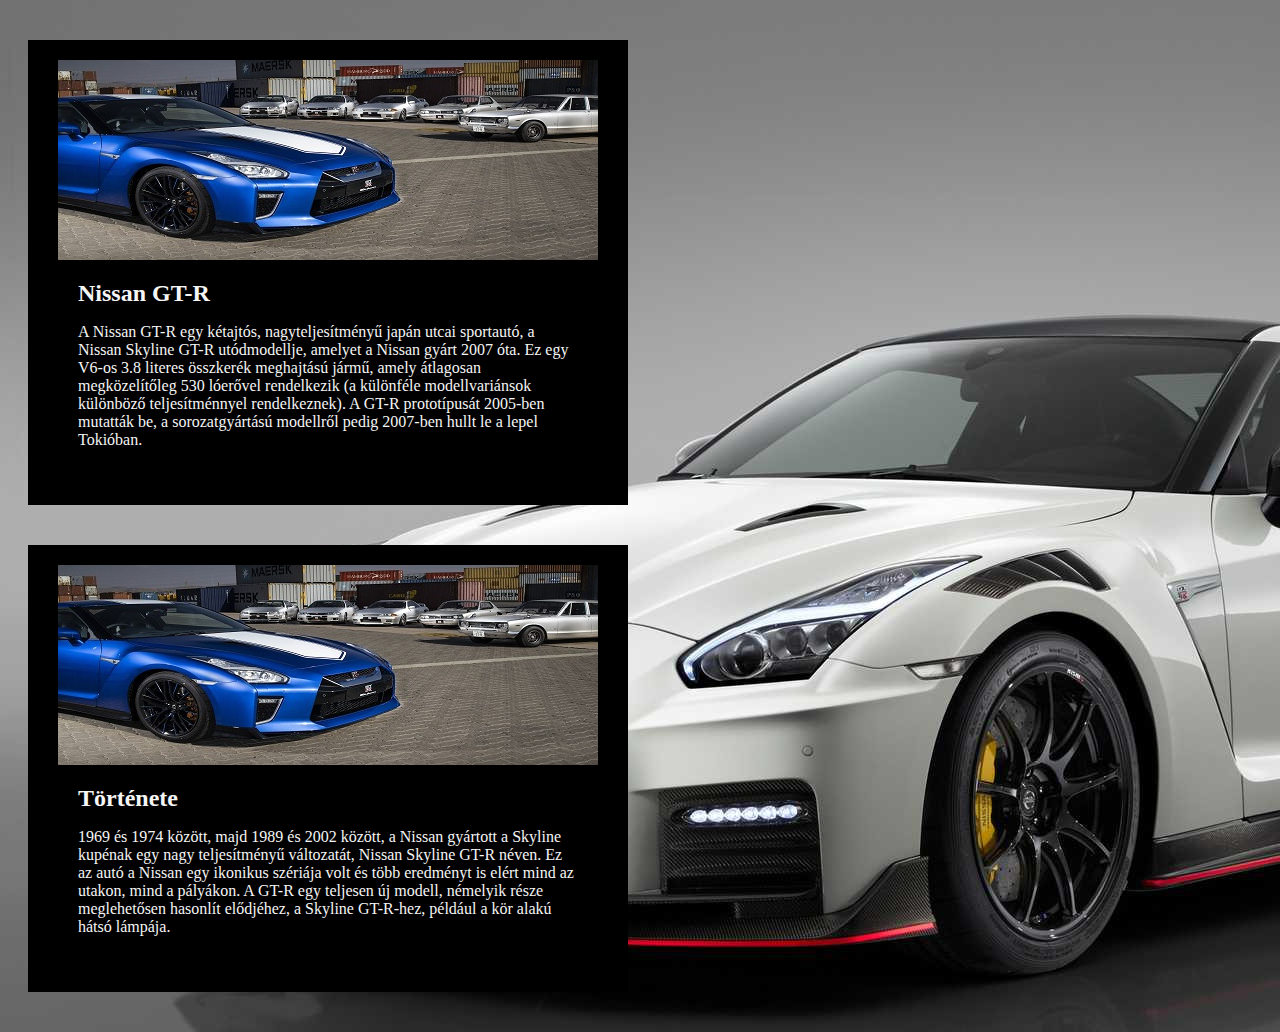
<file: index.html>
<!DOCTYPE html>
<html lang="hu">
<head>
    <link rel="stylesheet"  href="index.css">
    <meta charset="UTF-8">
    <meta name="viewport" content="width=device-width, initial-scale=1.0">
    <title>GT-R</title>
</head>
<body>
    <div class="box">
        <div class="header-image"></div>
        <div class="box-content">
            <h2>Nissan GT-R</h2>
    <p>A Nissan GT-R egy kétajtós, nagyteljesítményű japán utcai sportautó, a Nissan Skyline GT-R utódmodellje, amelyet a Nissan gyárt 2007 óta. Ez egy V6-os 3.8 literes összkerék meghajtású jármű, amely átlagosan megközelítőleg 530 lóerővel rendelkezik (a különféle modellvariánsok különböző teljesítménnyel rendelkeznek).

        A GT-R prototípusát 2005-ben mutatták be, a sorozatgyártású modellről pedig 2007-ben hullt le a lepel Tokióban.</p></div></div>
        <div class="box box-2">
            <div class="header-image"></div>
            <div class="box-content">
                <h2>Története</h2>
        <p>1969 és 1974 között, majd 1989 és 2002 között, a Nissan gyártott a Skyline kupénak egy nagy teljesítményű változatát, Nissan Skyline GT-R néven. Ez az autó a Nissan egy ikonikus szériája volt és több eredményt is elért mind az utakon, mind a pályákon.

            A GT-R egy teljesen új modell, némelyik része meglehetősen hasonlít elődjéhez, a Skyline GT-R-hez, például a kör alakú hátsó lámpája. </p></div></div>
</body>
</html>
</file>
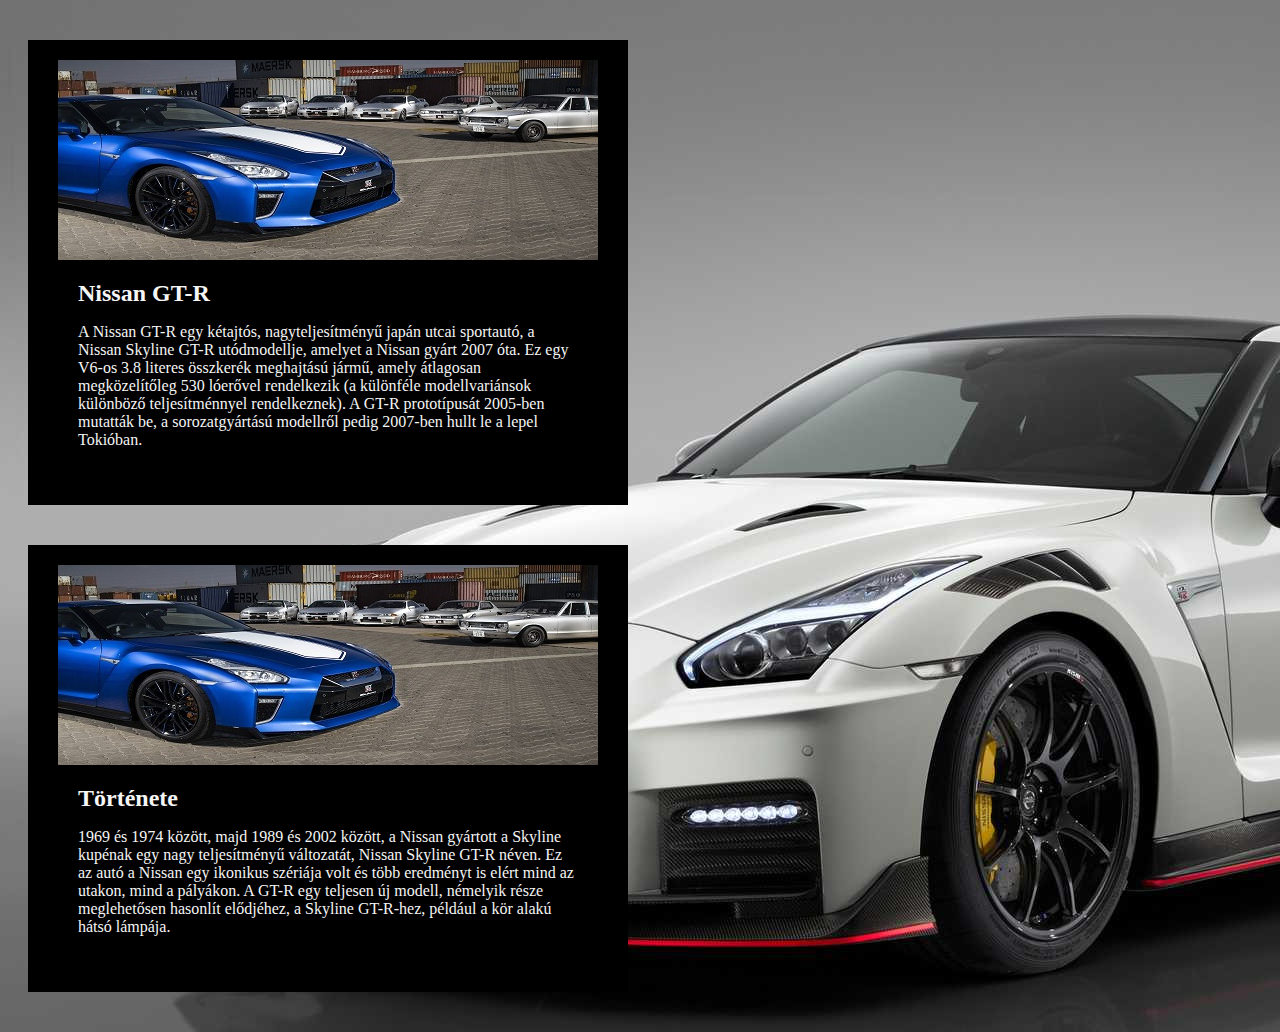
<file: gtr.html>
<!DOCTYPE html>
<html lang="hu">
<head>
    <link rel="stylesheet"  href="index.css">
    <meta charset="UTF-8">
    <meta name="viewport" content="width=device-width, initial-scale=1.0">
    <title>GT-R</title>
</head>
<body>
    <div class="box">
        <div class="header-image"></div>
        <div class="box-content">
            <h2>Nissan GT-R</h2>
    <p>A Nissan GT-R egy kétajtós, nagyteljesítményű japán utcai sportautó, a Nissan Skyline GT-R utódmodellje, amelyet a Nissan gyárt 2007 óta. Ez egy V6-os 3.8 literes összkerék meghajtású jármű, amely átlagosan megközelítőleg 530 lóerővel rendelkezik (a különféle modellvariánsok különböző teljesítménnyel rendelkeznek).

        A GT-R prototípusát 2005-ben mutatták be, a sorozatgyártású modellről pedig 2007-ben hullt le a lepel Tokióban.</p></div></div>
        <div class="box box-2">
            <div class="header-image"></div>
            <div class="box-content">
                <h2>Története</h2>
        <p>1969 és 1974 között, majd 1989 és 2002 között, a Nissan gyártott a Skyline kupénak egy nagy teljesítményű változatát, Nissan Skyline GT-R néven. Ez az autó a Nissan egy ikonikus szériája volt és több eredményt is elért mind az utakon, mind a pályákon.

            A GT-R egy teljesen új modell, némelyik része meglehetősen hasonlít elődjéhez, a Skyline GT-R-hez, például a kör alakú hátsó lámpája. </p></div></div>
</body>
</html>
</file>
<file: index.css>
*{
box-sizing: border-box;
}
body{
    background-image: url("images/gtr.jpg");
    image-resolution: auto;
    width: auto;
    height: auto;
}
.box{

    background-color:black;
    max-width: 600px;
    min-width: 200px;
    padding: 20px;
    border-width: 10px;
    border-style: white dashed;
    border-left: 10px solid black;
    border-right: 10px solid black;
    margin: 40px 20px;
    color:whitesmoke;
    
}
.header-image{
    background-image: url("images/gtr2.jpg");
    height: 200px;
    
}
.box-content{
    padding:20px;

}
.box .box-content h2{
    margin: 0;

}
.box.box-2.header-image2{
    background-image: url("images/history.jpg");
    height: 200px;
}
</file>
